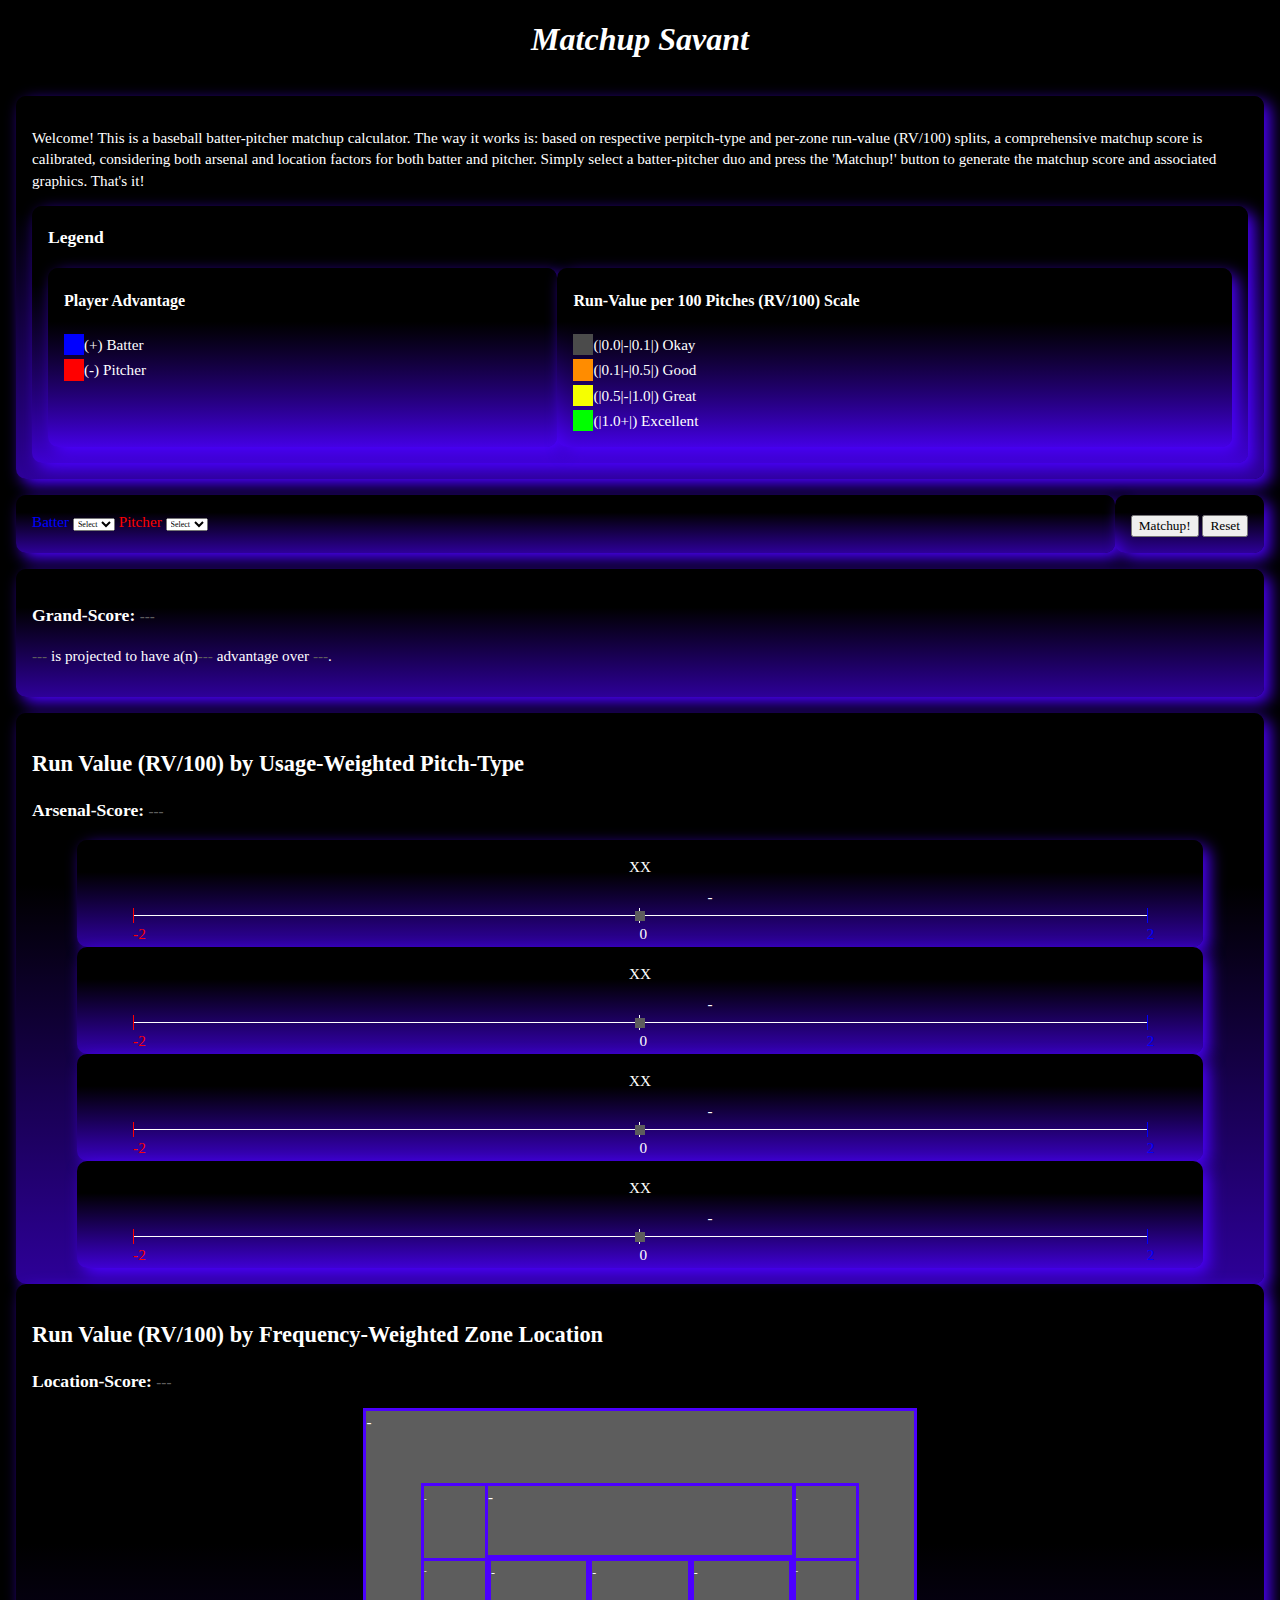
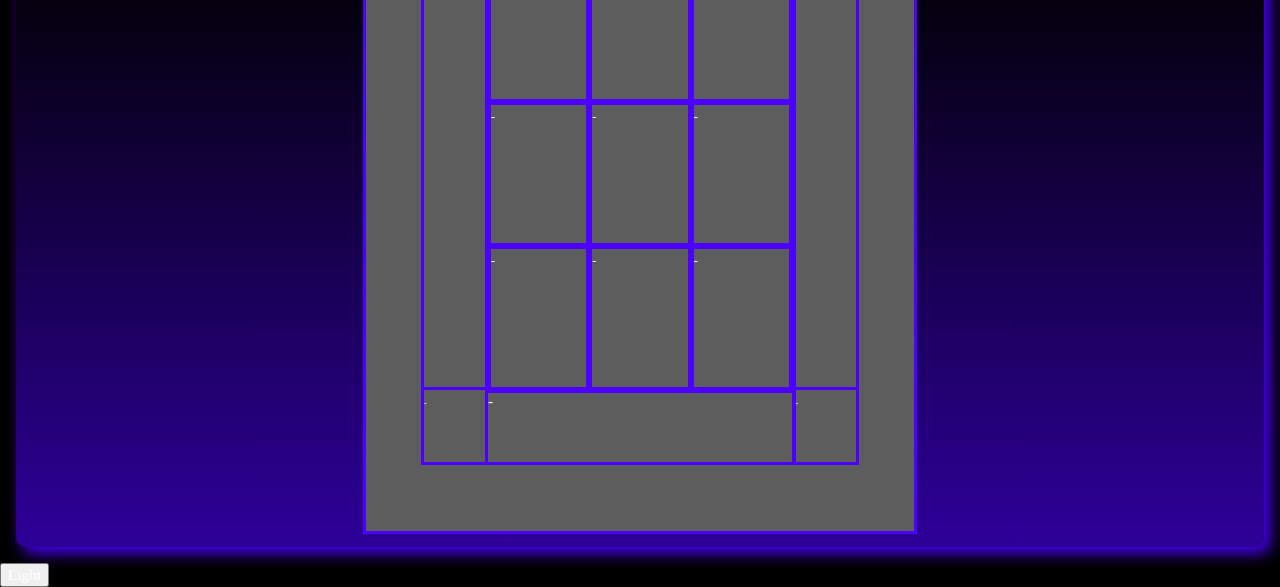
<file: index.html>
<!DOCTYPE html>
<html>
  <head>
    <script src="app.js"></script>
    <link rel="stylesheet" href="style.css" />
    <title>Matchup Savant</title>
  </head>
  <body onload="loadPage()">
    <header><h1 class="header-text">Matchup Savant</h1></header>
    <main class="app">
      <section class="descriptors">
        <div class="card" id="main-menu">
          <p class="description" id="welcome-description">
            Welcome! This is a baseball batter-pitcher matchup calculator. The
            way it works is: based on respective perpitch-type and per-zone
            run-value (RV/100) splits, a comprehensive matchup score is
            calibrated, considering both arsenal and location factors for both
            batter and pitcher. Simply select a batter-pitcher duo and press the
            'Matchup!' button to generate the matchup score and associated
            graphics. That's it!
          </p>
          <div class="card shrink-top-pad">
            <h3>Legend</h3>
            <div id="legend-body">
              <div class="card shrink-top-pad">
                <h4>Player Advantage</h4>
                <div class="legend-entry">
                  <div class="legend-box" id="batter-legend-box"></div>
                  <div>(+) Batter</div>
                </div>
                <div class="legend-entry">
                  <div class="legend-box" id="pitcher-legend-box"></div>
                  <div>(-) Pitcher</div>
                </div>
              </div>
              <div class="card shrink-top-pad">
                <h4>Run-Value per 100 Pitches (RV/100) Scale</h4>
                <div class="legend-entry">
                  <div class="legend-box" id="okay-score-legend-box"></div>
                  <div>(|0.0|-|0.1|) Okay</div>
                </div>
                <div class="legend-entry">
                  <div class="legend-box" id="good-score-legend-box"></div>
                  <div>(|0.1|-|0.5|) Good</div>
                </div>
                <div class="legend-entry">
                  <div class="legend-box" id="great-score-legend-box"></div>
                  <div>(|0.5|-|1.0|) Great</div>
                </div>
                <div class="legend-entry">
                  <div class="legend-box" id="excellent-score-legend-box"></div>
                  <div>(|1.0+|) Excellent</div>
                </div>
              </div>
            </div>
          </div>
        </div>
      </section>
      <section class="controls">
        <div class="card" id="dropdown-menu">
          <template id="dropdown-subject-template">
            <option
              class="dropdown-subject"
              value="select"
              onclick="resetButton()"
            >
              Select
            </option>
          </template>
          <label
            class="label fixed-color"
            id="batter-label"
            for="batter-dropdown"
            >Batter</label
          >
          <select class="dropdown" id="batter-dropdown">
            <option value="select">Select</option>
          </select>
          <label
            class="label fixed-color"
            id="pitcher-label"
            for="pitcher-dropdown"
            >Pitcher</label
          >
          <select class="dropdown" id="pitcher-dropdown">
            <option value="select">Select</option>
          </select>
        </div>
        <div class="card" id="button-menu">
          <button id="matchup-button" onclick="matchupButton()">
            Matchup!
          </button>
          <button id="reset-button" onclick="resetButton()">Reset</button>
        </div>
      </section>
      <section class="results">
        <div class="card" id="score-menu">
          <h3>
            Grand-Score:
            <span class="score dynamic-color" id="grand-score">---</span>
          </h3>
          <p>
            <span class="dynamic-color" id="message-winner">---</span> is
            projected to have a(n)<span
              class="dynamic-color"
              id="message-score-margin"
              >---</span
            >
            advantage over
            <span class="dynamic-color" id="message-loser">---</span>.
          </p>
        </div>
      </section>
      <section class="results-ext">
        <div class="card" id="pitch-sliders-container">
          <div class="header-text" id="pitch-sliders-header">
            <h2>Run Value (RV/100) by Usage-Weighted Pitch-Type</h2>
            <h3>
              Arsenal-Score:
              <span class="score dynamic-color" id="arsenal-score">---</span>
            </h3>
          </div>
          <div id="sliders-container">
            <template id="slider-template">
              <div class="card pitch-slider">
                <span class="pitch-type-field">XX</span>
                <div class="slider-bar">
                  <div class="slider-flag" id="origin-flag">
                    <p class="slider-flag-field" id="origin-flag-field">0</p>
                  </div>
                  <div class="slider-flag" id="batter-flag">
                    <p class="slider-flag-field" id="batter-flag-field">2</p>
                  </div>
                  <div class="slider-flag" id="pitcher-flag">
                    <p class="slider-flag-field" id="pitcher-flag-field">-2</p>
                  </div>
                  <div class="slider-indicator">
                    <span
                      class="slider-flag-field pitch-type-sub-score-field dynamic-color"
                      >-</span
                    >
                  </div>
                </div>
              </div>
            </template>
          </div>
        </div>
        <div class="card" id="strikezone-container">
          <div class="header-text" id="strikezone-header">
            <h2>Run Value (RV/100) by Frequency-Weighted Zone Location</h2>
            <h3>
              Location-Score:
              <span class="score dynamic-color" id="location-score">---</span>
            </h3>
          </div>
          <div id="zone-container">
            <div id="zone-grid">
              <template id="grid-cell-template">
                <div class="grid-cell">
                  <span class="grid-sub-score fixed-color">-</span>
                </div>
              </template>
            </div>
            <div id="zone-shadow">
              <div class="shadow-cell edge top">
                <span class="shadow-sub-score fixed-color">-</span>
              </div>
              <div class="shadow-cell edge bottom">
                <span class="shadow-sub-score fixed-color">-</span>
              </div>
              <div class="shadow-cell edge left">
                <span class="shadow-sub-score fixed-color tight">-</span>
              </div>
              <div class="shadow-cell edge right">
                <span class="shadow-sub-score fixed-color tight">-</span>
              </div>
              <div class="shadow-cell corner top-left">
                <span class="shadow-sub-score fixed-color tight">-</span>
              </div>
              <div class="shadow-cell corner top-right">
                <span class="shadow-sub-score fixed-color tight">-</span>
              </div>
              <div class="shadow-cell corner bottom-left">
                <span class="shadow-sub-score fixed-color tight">-</span>
              </div>
              <div class="shadow-cell corner bottom-right">
                <span class="shadow-sub-score fixed-color tight">-</span>
              </div>
            </div>
            <div class="zone-waste">
              <span class="waste-sub-score fixed-color">-</span>
            </div>
          </div>
        </div>
      </section>
    </main>
    <footer class="footer">
      <button id="view-mode-toggle" onclick="darkLightMode()">
        <span id="view-mode-flag">Light</span>
      </button>
    </footer>
  </body>
</html>
</file>
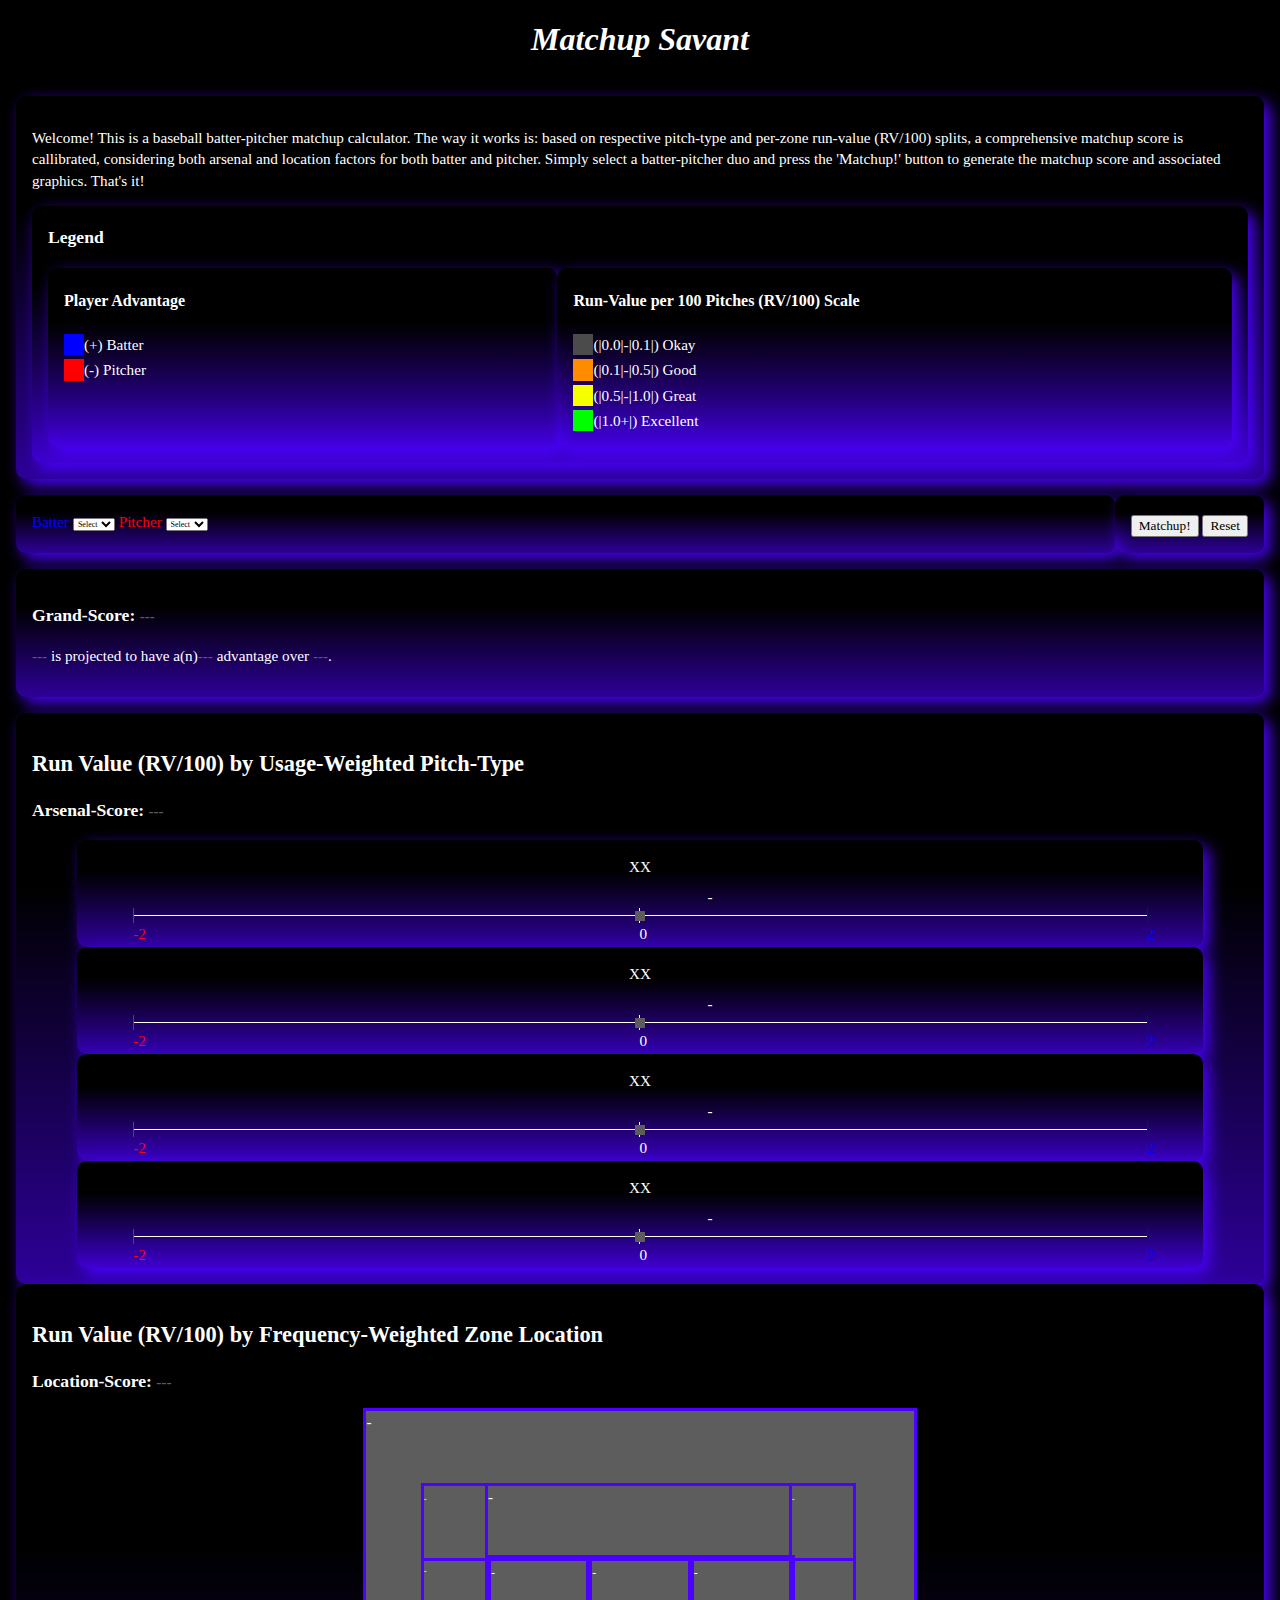
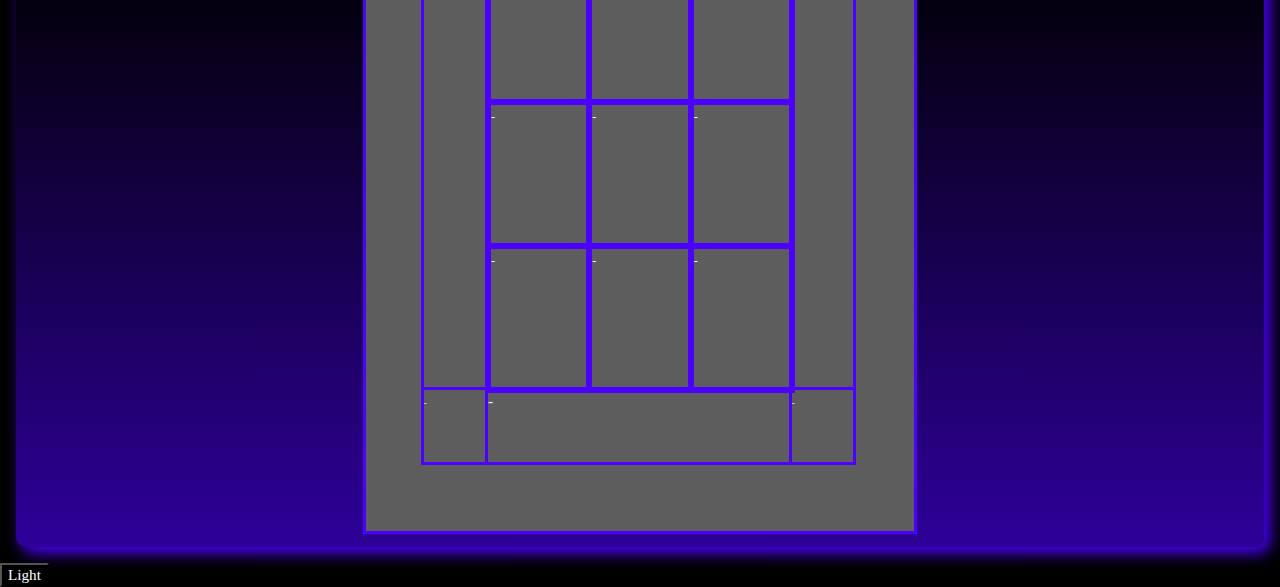
<file: frontend/index.html>
<!DOCTYPE html>
<html>
  <head>
    <script src="app.js"></script>
    <link rel="stylesheet" href="style.css" />
    <title>Matchup Savant</title>
  </head>
  <body onload="loadPage()">
    <header><h1 class="header-text">Matchup Savant</h1></header>
    <main class="app">
      <section class="descriptors">
        <div class="card" id="main-menu">
          <p class="description" id="welcome-description">
            Welcome! This is a baseball batter-pitcher matchup calculator. The
            way it works is: based on respective pitch-type and per-zone
            run-value (RV/100) splits, a comprehensive matchup score is
            callibrated, considering both arsenal and location factors for both
            batter and pitcher. Simply select a batter-pitcher duo and press the
            'Matchup!' button to generate the matchup score and associated
            graphics. That's it!
          </p>
          <div class="card shrink-top-pad">
            <h3>Legend</h3>
            <div id="legend-body">
              <div class="card shrink-top-pad">
                <h4>Player Advantage</h4>
                <div class="legend-entry">
                  <div class="legend-box" id="batter-legend-box"></div>
                  <div>(+) Batter</div>
                </div>
                <div class="legend-entry">
                  <div class="legend-box" id="pitcher-legend-box"></div>
                  <div>(-) Pitcher</div>
                </div>
              </div>
              <div class="card shrink-top-pad">
                <h4>Run-Value per 100 Pitches (RV/100) Scale</h4>
                <div class="legend-entry">
                  <div class="legend-box" id="okay-score-legend-box"></div>
                  <div>(|0.0|-|0.1|) Okay</div>
                </div>
                <div class="legend-entry">
                  <div class="legend-box" id="good-score-legend-box"></div>
                  <div>(|0.1|-|0.5|) Good</div>
                </div>
                <div class="legend-entry">
                  <div class="legend-box" id="great-score-legend-box"></div>
                  <div>(|0.5|-|1.0|) Great</div>
                </div>
                <div class="legend-entry">
                  <div class="legend-box" id="excellent-score-legend-box"></div>
                  <div>(|1.0+|) Excellent</div>
                </div>
              </div>
            </div>
          </div>
        </div>
      </section>
      <section class="controls">
        <div class="card" id="dropdown-menu">
          <template id="dropdown-subject-template">
            <option
              class="dropdown-subject"
              value="select"
              onclick="resetButton()"
            >
              Select
            </option>
          </template>
          <label
            class="label fixed-color"
            id="batter-label"
            for="batter-dropdown"
            >Batter</label
          >
          <select class="dropdown" id="batter-dropdown">
            <option value="select">Select</option>
          </select>
          <label
            class="label fixed-color"
            id="pitcher-label"
            for="pitcher-dropdown"
            >Pitcher</label
          >
          <select class="dropdown" id="pitcher-dropdown">
            <option value="select">Select</option>
          </select>
        </div>
        <div class="card" id="button-menu">
          <button id="matchup-button" onclick="matchupButton()">
            Matchup!
          </button>
          <button id="reset-button" onclick="resetButton()">Reset</button>
        </div>
      </section>
      <section class="results">
        <div class="card" id="score-menu">
          <h3>
            Grand-Score:
            <span class="score dynamic-color" id="grand-score">---</span>
          </h3>
          <p>
            <span class="dynamic-color" id="message-winner">---</span> is
            projected to have a(n)<span
              class="dynamic-color"
              id="message-score-margin"
              >---</span
            >
            advantage over
            <span class="dynamic-color" id="message-loser">---</span>.
          </p>
        </div>
      </section>
      <section class="results-ext">
        <div class="card" id="pitch-sliders-container">
          <div class="header-text" id="pitch-sliders-header">
            <h2>Run Value (RV/100) by Usage-Weighted Pitch-Type</h2>
            <h3>
              Arsenal-Score:
              <span class="score dynamic-color" id="arsenal-score">---</span>
            </h3>
          </div>
          <div id="sliders-container">
            <template id="slider-template">
              <div class="card pitch-slider">
                <span class="pitch-type-field">XX</span>
                <div class="slider-bar">
                  <div class="slider-flag" id="origin-flag">
                    <p class="slider-flag-field" id="origin-flag-field">0</p>
                  </div>
                  <div class="slider-flag" id="batter-flag">
                    <p class="slider-flag-field" id="batter-flag-field">2</p>
                  </div>
                  <div class="slider-flag" id="pitcher-flag">
                    <p class="slider-flag-field" id="pitcher-flag-field">-2</p>
                  </div>
                  <div class="slider-indicator">
                    <span
                      class="slider-flag-field pitch-type-sub-score-field dynamic-color"
                      >-</span
                    >
                  </div>
                </div>
              </div>
            </template>
          </div>
        </div>
        <div class="card" id="strikezone-container">
          <div class="header-text" id="strikezone-header">
            <h2>Run Value (RV/100) by Frequency-Weighted Zone Location</h2>
            <h3>
              Location-Score:
              <span class="score dynamic-color" id="location-score">---</span>
            </h3>
          </div>
          <div id="zone-container">
            <div id="zone-grid">
              <template id="grid-cell-template">
                <div class="grid-cell">
                  <span class="grid-sub-score fixed-color">-</span>
                </div>
              </template>
            </div>
            <div id="zone-shadow">
              <div class="shadow-cell edge top">
                <span class="shadow-sub-score fixed-color">-</span>
              </div>
              <div class="shadow-cell edge bottom">
                <span class="shadow-sub-score fixed-color">-</span>
              </div>
              <div class="shadow-cell edge left">
                <span class="shadow-sub-score fixed-color tight">-</span>
              </div>
              <div class="shadow-cell edge right">
                <span class="shadow-sub-score fixed-color tight">-</span>
              </div>
              <div class="shadow-cell corner top-left">
                <span class="shadow-sub-score fixed-color tight">-</span>
              </div>
              <div class="shadow-cell corner top-right">
                <span class="shadow-sub-score fixed-color tight">-</span>
              </div>
              <div class="shadow-cell corner bottom-left">
                <span class="shadow-sub-score fixed-color tight">-</span>
              </div>
              <div class="shadow-cell corner bottom-right">
                <span class="shadow-sub-score fixed-color tight">-</span>
              </div>
            </div>
            <div class="zone-waste">
              <span class="waste-sub-score fixed-color">-</span>
            </div>
          </div>
        </div>
      </section>
    </main>
    <footer class="footer">
      <button id="view-mode-toggle" onclick="darkLightMode()">
        <span id="view-mode-flag">Light</span>
      </button>
    </footer>
  </body>
</html>
</file>
<file: style.css>
:root {
  --space-xxs: 0.1rem;
  --space-xs: 0.25rem;
  --space-sm: 0.5rem;
  --space-md: 1rem;
  --space-lg: 2rem;

  --radius-sm: 6px;
  --radius-md: 10px;
} /* Global spacing & sizing properties referenced and put into use by var(--space-md) */

h1 {
  font-size: 2rem;
  text-align: center;
  font-style: italic;
}
h2 {
  font-size: 1.4rem;
}
h3 {
  font-size: 1.1rem;
}
h4 {
  font-size: 1rem;
}
span {
  font-size: 0.95rem;
}
label {
  font-size: 0.95rem;
}
select {
  font-size: 0.5rem;
}
select {
  color: black;
}
button {
  color: black;
}

body {
  margin: 0;
  min-height: 100vh; /* Ensures layout scales to screen even if not enough contents to fill screen normally */
  display: grid;
  grid-template-rows: auto 1fr auto; /* Vertically partitions 3 children of body into rows {header} {main} {footer} */ /* `auto` being just enough vertical spaces to hold the content, and 1fr being the whole remaining frame */
  background-color: black;
  font-size: 0.95rem;
}

* {
  /* outline: 1px solid rgba(255, 0, 0, 1); */
  color: white;
  font-family: Menlo;
}

.dynamic-color {
  color: rgba(93, 93, 93, 1);
}

.grid-sub-score {
  color: white;
}

/*******************************************************************************************************************************************************/

.app {
  display: grid;
  grid-template-rows: auto auto auto 1fr;
  gap: 1rem;
  padding: 1rem;
}

.controls {
  display: grid;
  grid-template-columns: 1fr auto;
}

/* .results-ext {
  display: grid; */
/* grid-template-columns: 1fr 2fr; /* Horizontally partitions 2 children of bottom into columns {controls} {results}*/
/* gap: var(--space-lg); Spaces children internally */
/* padding: var(
    --space-lg */
/*  ); Spaces children from container's external border */
/* Whereas `margin` is the 3rd of the spacing properties, being spacing the container from neighbouring containers */
/* } */

.card {
  padding: var(--space-md);
  border-radius: var(--radius-md);
  line-height: 1.4; /* Line spacing */
  background: linear-gradient(black 30%, rgba(76, 0, 255, 0.6) 100%);
  outline-color: rgba(0, 255, 0, 1);
  box-shadow: 6px 6px 16px rgba(76, 0, 255, 1); /* {x-offset} {y-offset} {blur} {color} */
}

.card > * + * {
  margin-top: var(--space-xs);
} /* Sets spacing properties for in-between any two adjacent (+) children (**) */

.shrink-top-pad {
  padding-top: var(--space-xxs);
}

/*******************************************************************************************************************************************************/

#legend-body {
  display: grid;
  grid-template-columns: auto auto;
}

.legend-entry {
  display: grid;
  grid-template-columns: 20px 1fr;
}

#batter-legend-box {
  background-color: rgb(0, 0, 255);
}

#pitcher-legend-box {
  background-color: rgb(255, 0, 0);
}

#okay-score-legend-box {
  background-color: rgb(75, 75, 75);
}

#good-score-legend-box {
  background-color: rgb(255, 140, 0);
}

#great-score-legend-box {
  background-color: rgb(246, 255, 0);
}

#excellent-score-legend-box {
  background-color: rgb(0, 255, 0);
}

#batter-label {
  color: rgb(0, 0, 255);
}

#pitcher-label {
  color: rgb(255, 0, 0);
}

/* LOOK: Currently disabled */
/* #view-mode-toggle {
  background-color: black;
}

/* LOOK: Currently disabled */
/* #view-mode-flag {
  color: white;
}
*/

/*******************************************************************************************************************************************************/

#sliders-container {
  position: relative;
  margin: auto;
  display: grid;
  grid-template-rows: auto auto auto auto;
}

.pitch-slider {
  position: relative;
  margin: 0 auto;
  height: 75px; /* Cannot be `auto` as it sizes to physically-grounded relatively positioned children elements, when there is none, the height will be too small and ghost children will overflow */
  width: 90%; /* Cannot be 100% as centering by margin requires free spacec to work within */
  text-align: center; /* Cannot center text-based elements (e.g., p, span) w/ margins, must use text-align at parent */
}

.slider-bar {
  position: absolute;
  margin: 0 auto;
  top: 70%;
  left: 0;
  right: 0;
  height: 1px;
  width: 90%;
  background-color: white;
}

.slider-flag {
  position: absolute;
  margin: auto;
  top: 0;
  left: 0;
  right: 0;
  bottom: 0;
  height: 15px;
  width: 1px;
  background-color: white;
}

#batter-flag {
  position: absolute;
  left: 100%;
  background-color: blue;
}

#pitcher-flag {
  position: absolute;
  right: 100%;
  background-color: red;
}

.slider-flag-field {
  position: absolute;
  margin: 0 auto;
  top: 100%;
  left: 0;
  bottom: 0;
  right: 0;
  color: white;
}

#batter-flag-field {
  color: blue;
}

#pitcher-flag-field {
  color: red;
}

.pitch-type-sub-score-field {
  top: -250%; /* `top` takes precedence over `bottom` here, so `bottom: 300%;` would not work*/
  width: 150px;
}

.slider-indicator {
  position: absolute;
  margin: auto;
  top: 0;
  left: 0;
  right: 0;
  bottom: 0;
  height: 10px;
  width: 10px;
  background-color: rgba(93, 93, 93, 1);
}

/*******************************************************************************************************************************************************/

#zone-container {
  position: relative;
  height: clamp(70vh, 80vh, 90vh);
  margin: auto;
}

/**********************************************/

#zone-grid {
  /* Grid properties */
  margin: 0 auto; /* `auto` margin horizontally centers element within parent element */
  display: grid;
  grid-template-rows: 1fr 1fr 1fr;
  grid-template-columns: 1fr 1fr 1fr;
  border: solid rgba(76, 0, 255, 1);

  /* Shadow-concerned properties */
  position: relative; /* Physically grounded as physical entity within normal document workflow */
  top: 20%;
  height: 60%;
  width: 25%;
  z-index: 2; /* Bring to foreground */
}

.grid-cell {
  background-color: rgba(93, 93, 93, 1);
  border: solid rgba(76, 0, 255, 1);
}

.grid-sub-score {
  color: white;
  font-size: 0.75rem;
}

/**********************************************/

.shadow-cell {
  position: absolute; /* Strictly visible entity ; is a physical ghost - not spatially-possessive entity - within normal document workflow */
  background-color: rgba(93, 93, 93, 1);
  border: solid rgba(76, 0, 255, 1);
  z-index: 1; /* Bring to middleground */
}

.shadow-cell.edge.top {
  top: 10%;
  left: 37.25%;
  height: 10%;
  width: 25%;
}

.shadow-cell.edge.left {
  top: 20%;
  left: 32%;
  height: 60%;
  width: 5%;
}

.shadow-cell.edge.bottom {
  top: 80%;
  left: 37.25%;
  height: 10%;
  width: 25%;
}

.shadow-cell.edge.right {
  top: 20%;
  left: 62.55%;
  height: 60%;
  width: 5%;
}

.shadow-cell.corner {
  height: 10%;
  width: 5%;
}

.shadow-cell.corner.top-left {
  top: 10%;
  left: 32%;
}

.shadow-cell.corner.top-right {
  top: 10%;
  left: 62.55%;
}

.shadow-cell.corner.bottom-left {
  top: 80%;
  left: 32%;
}

.shadow-cell.corner.bottom-right {
  top: 80%;
  left: 62.55%;
}

.shadow-sub-score.tight {
  font-size: 0.5rem;
  line-height: 0;
}

/**********************************************/

.zone-waste {
  height: 100%;
  width: 45%;

  /* Margin requires full visual positioning context for absolutely positioned elements as they have no inherent physical positioning context */
  position: absolute;
  margin: auto;
  top: 0;
  bottom: 0;
  left: 0;
  right: 0;

  background-color: rgba(93, 93, 93, 1);
  border: solid rgba(76, 0, 255, 1);
  z-index: 0; /* Bring to background */
}
</file>
<file: frontend/style.css>
:root {
  --space-xxs: 0.1rem;
  --space-xs: 0.25rem;
  --space-sm: 0.5rem;
  --space-md: 1rem;
  --space-lg: 2rem;

  --radius-sm: 6px;
  --radius-md: 10px;
} /* Global spacing & sizing properties referenced and put into use by var(--space-md) */

h1 {
  font-size: 2rem;
  text-align: center;
  font-style: italic;
}
h2 {
  font-size: 1.4rem;
}
h3 {
  font-size: 1.1rem;
}
h4 {
  font-size: 1rem;
}
span {
  font-size: 0.95rem;
}
label {
  font-size: 0.95rem;
}
select {
  font-size: 0.5rem;
}
select {
  color: black;
}
button {
  color: black;
}

body {
  margin: 0;
  min-height: 100vh; /* Ensures layout scales to screen even if not enough contents to fill screen normally */
  display: grid;
  grid-template-rows: auto 1fr auto; /* Vertically partitions 3 children of body into rows {header} {main} {footer} */ /* `auto` being just enough vertical spaces to hold the content, and 1fr being the whole remaining frame */
  background-color: black;
  font-size: 0.95rem;
}

* {
  /* outline: 1px solid rgba(255, 0, 0, 1); */
  color: white;
  font-family: Menlo;
}

.dynamic-color {
  color: rgba(93, 93, 93, 1);
}

.grid-sub-score {
  color: white;
}

/*******************************************************************************************************************************************************/

.app {
  display: grid;
  grid-template-rows: auto auto auto 1fr;
  gap: 1rem;
  padding: 1rem;
}

.controls {
  display: grid;
  grid-template-columns: 1fr auto;
}

/* .results-ext {
  display: grid; */
/* grid-template-columns: 1fr 2fr; /* Horizontally partitions 2 children of bottom into columns {controls} {results}*/
/* gap: var(--space-lg); Spaces children internally */
/* padding: var(
    --space-lg */
/*  ); Spaces children from container's external border */
/* Whereas `margin` is the 3rd of the spacing properties, being spacing the container from neighbouring containers */
/* } */

.card {
  padding: var(--space-md);
  border-radius: var(--radius-md);
  line-height: 1.4; /* Line spacing */
  background: linear-gradient(black 30%, rgba(76, 0, 255, 0.6) 100%);
  outline-color: rgba(0, 255, 0, 1);
  box-shadow: 6px 6px 16px rgba(76, 0, 255, 1); /* {x-offset} {y-offset} {blur} {color} */
}

.card > * + * {
  margin-top: var(--space-xs);
} /* Sets spacing properties for in-between any two adjacent (+) children (**) */

.shrink-top-pad {
  padding-top: var(--space-xxs);
}

/*******************************************************************************************************************************************************/

#legend-body {
  display: grid;
  grid-template-columns: auto auto;
}

.legend-entry {
  display: grid;
  grid-template-columns: 20px 1fr;
}

#batter-legend-box {
  background-color: rgb(0, 0, 255);
}

#pitcher-legend-box {
  background-color: rgb(255, 0, 0);
}

#okay-score-legend-box {
  background-color: rgb(75, 75, 75);
}

#good-score-legend-box {
  background-color: rgb(255, 140, 0);
}

#great-score-legend-box {
  background-color: rgb(246, 255, 0);
}

#excellent-score-legend-box {
  background-color: rgb(0, 255, 0);
}

#batter-label {
  color: rgb(0, 0, 255);
}

#pitcher-label {
  color: rgb(255, 0, 0);
}

#view-mode-toggle {
  background-color: black;
}

#view-mode-flag {
  color: white;
}

/*******************************************************************************************************************************************************/

#sliders-container {
  position: relative;
  margin: auto;
  display: grid;
  grid-template-rows: auto auto auto auto;
}

.pitch-slider {
  position: relative;
  margin: 0 auto;
  height: 75px; /* Cannot be `auto` as it sizes to physically-grounded relatively positioned children elements, when there is none, the height will be too small and ghost children will overflow */
  width: 90%; /* Cannot be 100% as centering by margin requires free spacec to work within */
  text-align: center; /* Cannot center text-based elements (e.g., p, span) w/ margins, must use text-align at parent */
}

.slider-bar {
  position: absolute;
  margin: 0 auto;
  top: 70%;
  left: 0;
  right: 0;
  height: 1px;
  width: 90%;
  background-color: white;
}

.slider-flag {
  position: absolute;
  margin: auto;
  top: 0;
  left: 0;
  right: 0;
  bottom: 0;
  height: 15px;
  width: 1px;
  background-color: white;
}

#batter-flag {
  position: absolute;
  left: 100%;
  background-color: blue;
}

#pitcher-flag {
  position: absolute;
  right: 100%;
  background-color: red;
}

.slider-flag-field {
  position: absolute;
  margin: 0 auto;
  top: 100%;
  left: 0;
  bottom: 0;
  right: 0;
  color: white;
}

#batter-flag-field {
  color: blue;
}

#pitcher-flag-field {
  color: red;
}

.pitch-type-sub-score-field {
  top: -250%; /* `top` takes precedence over `bottom` here, so `bottom: 300%;` would not work*/
  width: 150px;
}

.slider-indicator {
  position: absolute;
  margin: auto;
  top: 0;
  left: 0;
  right: 0;
  bottom: 0;
  height: 10px;
  width: 10px;
  background-color: rgba(93, 93, 93, 1);
}

/*******************************************************************************************************************************************************/

#zone-container {
  position: relative;
  height: clamp(70vh, 80vh, 90vh);
  margin: auto;
}

/**********************************************/

#zone-grid {
  /* Grid properties */
  margin: 0 auto; /* `auto` margin horizontally centers element within parent element */
  display: grid;
  grid-template-rows: 1fr 1fr 1fr;
  grid-template-columns: 1fr 1fr 1fr;
  border: solid rgba(76, 0, 255, 1);

  /* Shadow-concerned properties */
  position: relative; /* Physically grounded as physical entity within normal document workflow */
  top: 20%;
  height: 60%;
  width: 25%;
  z-index: 2; /* Bring to foreground */
}

.grid-cell {
  background-color: rgba(93, 93, 93, 1);
  border: solid rgba(76, 0, 255, 1);
}

.grid-sub-score {
  color: white;
  font-size: 0.75rem;
}

/**********************************************/

.shadow-cell {
  position: absolute; /* Strictly visible entity ; is a physical ghost - not spatially-possessive entity - within normal document workflow */
  background-color: rgba(93, 93, 93, 1);
  border: solid rgba(76, 0, 255, 1);
  z-index: 1; /* Bring to middleground */
}

.shadow-cell.edge.top {
  top: 10%;
  left: 37.25%;
  height: 10%;
  width: 25%;
}

.shadow-cell.edge.left {
  top: 20%;
  left: 32%;
  height: 60%;
  width: 5%;
}

.shadow-cell.edge.bottom {
  top: 80%;
  left: 37.25%;
  height: 10%;
  width: 25%;
}

.shadow-cell.edge.right {
  top: 20%;
  left: 62.25%;
  height: 60%;
  width: 5%;
}

.shadow-cell.corner {
  height: 10%;
  width: 5%;
}

.shadow-cell.corner.top-left {
  top: 10%;
  left: 32%;
}

.shadow-cell.corner.top-right {
  top: 10%;
  left: 62.25%;
}

.shadow-cell.corner.bottom-left {
  top: 80%;
  left: 32%;
}

.shadow-cell.corner.bottom-right {
  top: 80%;
  left: 62.25%;
}

.shadow-sub-score.tight {
  font-size: 0.5rem;
  line-height: 0;
}

/**********************************************/

.zone-waste {
  height: 100%;
  width: 45%;

  /* Margin requires full visual positioning context for absolutely positioned elements as they have no inherent physical positioning context */
  position: absolute;
  margin: auto;
  top: 0;
  bottom: 0;
  left: 0;
  right: 0;

  background-color: rgba(93, 93, 93, 1);
  border: solid rgba(76, 0, 255, 1);
  z-index: 0; /* Bring to background */
}
</file>
